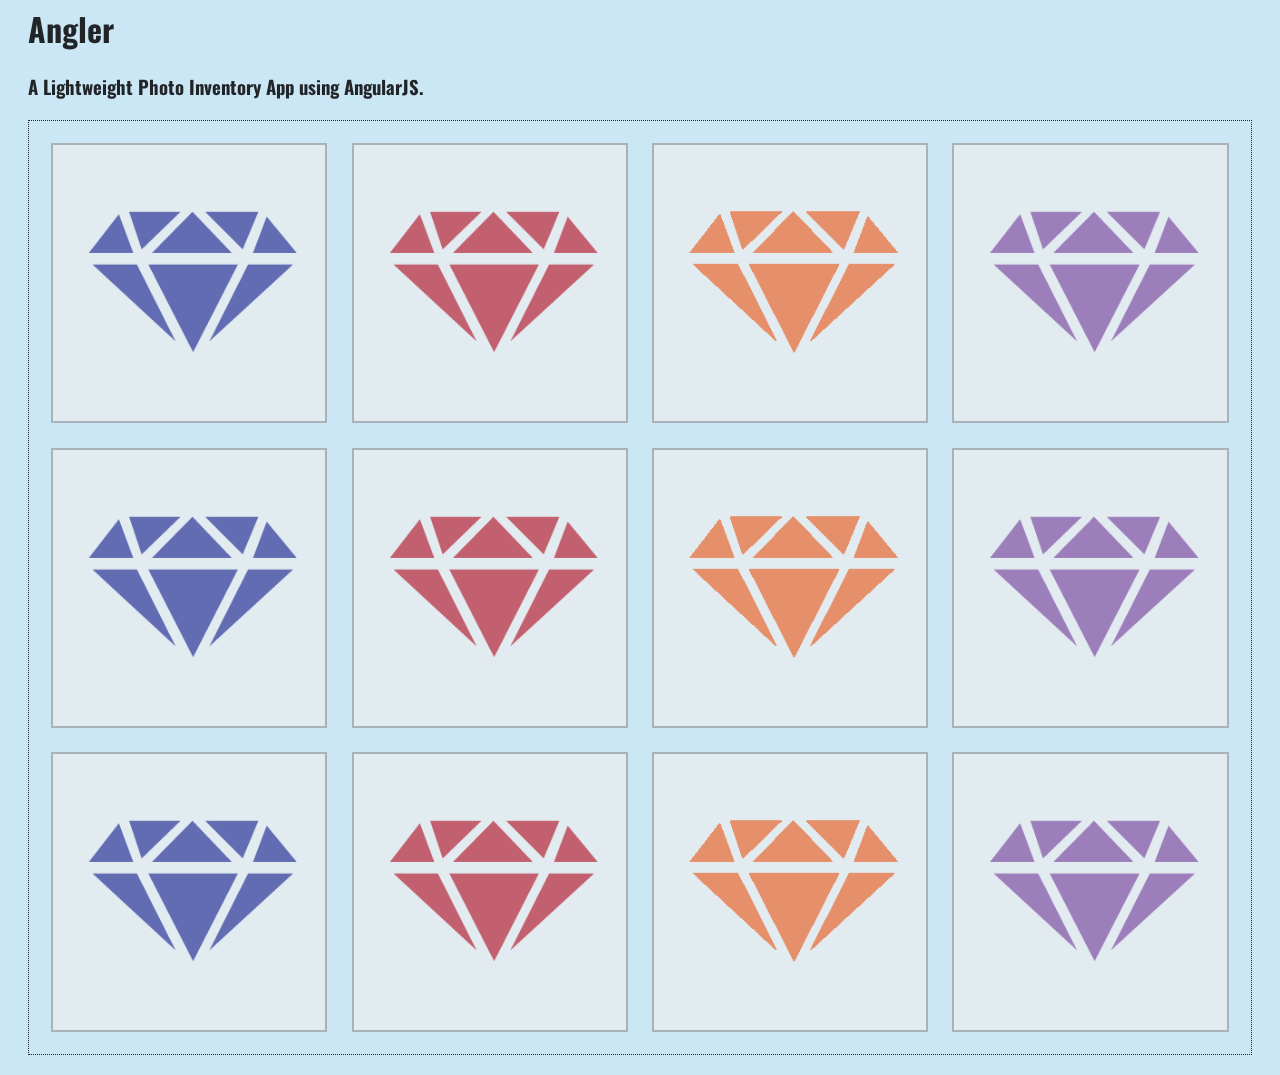
<file: index.html>
<!DOCTYPE html>
<html ng-app="angler">
	<head>
		<title>Angler - A Lightweight Photo Inventory App</title>
		<link rel='stylesheet' href='http://fonts.googleapis.com/css?family=Source+Sans+Pro:200|Oswald' />
		<link rel="stylesheet" href="css/main.css" />
	</head>
	<body ng-controller="GalleryController as gallery">
		<div class="header">
			<h1>
				Angler
			</h1>
			<h3>A Lightweight Photo Inventory App using AngularJS.</h3>
		</div>
		<div class="container" gallery>
		</div>

		<div class="popup-container" ng-show="gallery.current !== null" popup>
		</div>

		<script type="text/javascript" src="js/angular.min.js"></script>
		<script type="text/javascript" src="js/app.js"></script>
	</body>
</html>
</file>
<file: css/main.css>
body{opacity:0;filter:alpha(opacity=0);background:#cbe7f6}body *{box-sizing:border-box}h1,h3{margin-top:0;font-family:'Oswald',sans-serif}.header{position:fixed;top:5px;z-index:2;margin-left:20px}.container{overflow:hidden;margin:120px 20px 20px;padding:10px;border:1px dotted}.container .thumb{opacity:.8;filter:alpha(opacity=.8);float:left;background:#eee;width:23%;margin:1%;border:2px solid #999;transition:.5s all ease-in-out}.container .thumb:hover{opacity:1;filter:alpha(opacity=1);border:2px solid #eee}.container .thumb img{width:100%;cursor:pointer}.popup-container{z-index:4;width:100%;height:100%;position:absolute;top:0}.popup{position:fixed;top:20px;left:30%;z-index:5;background:#fff;width:40%;border:1px solid;box-shadow:0 0 5px 0}.popup img{width:100%}.popup .prev,.popup .next{opacity:0;filter:alpha(opacity=0);position:absolute;top:0;background:transparent;width:50px;height:100%;border:0;transition:.5s all ease-in-out;text-align:center;cursor:pointer}.popup .prev:focus,.popup .next:focus{outline:0}.popup .prev:hover,.popup .next:hover{opacity:1;filter:alpha(opacity=1)}.popup .prev div,.popup .next div{background:#000;width:40px;height:40px;padding:12px 0 0;border:2px solid #eee;border-radius:50%;color:#fff}.popup .prev{left:0}.popup .next{right:0}.popup .close{position:absolute;top:-5px;right:-5px;background:#000;outline:#fff;border:1px solid #000;border-radius:50%;color:#fff}.overlay{opacity:.5;filter:alpha(opacity=.5);position:fixed;top:0;left:0;z-index:4;background:#eee;width:100%;height:100%;text-align:center}@media (max-width:40em){.header{background:none;padding-left:0}.container .thumb{width:48%;margin:1%}.popup{left:10%;width:80%}}@media (max-width:25em){.header{position:static;text-align:center}.container{margin-top:20px}.container .thumb{width:96%;margin:2%}}
</file>
